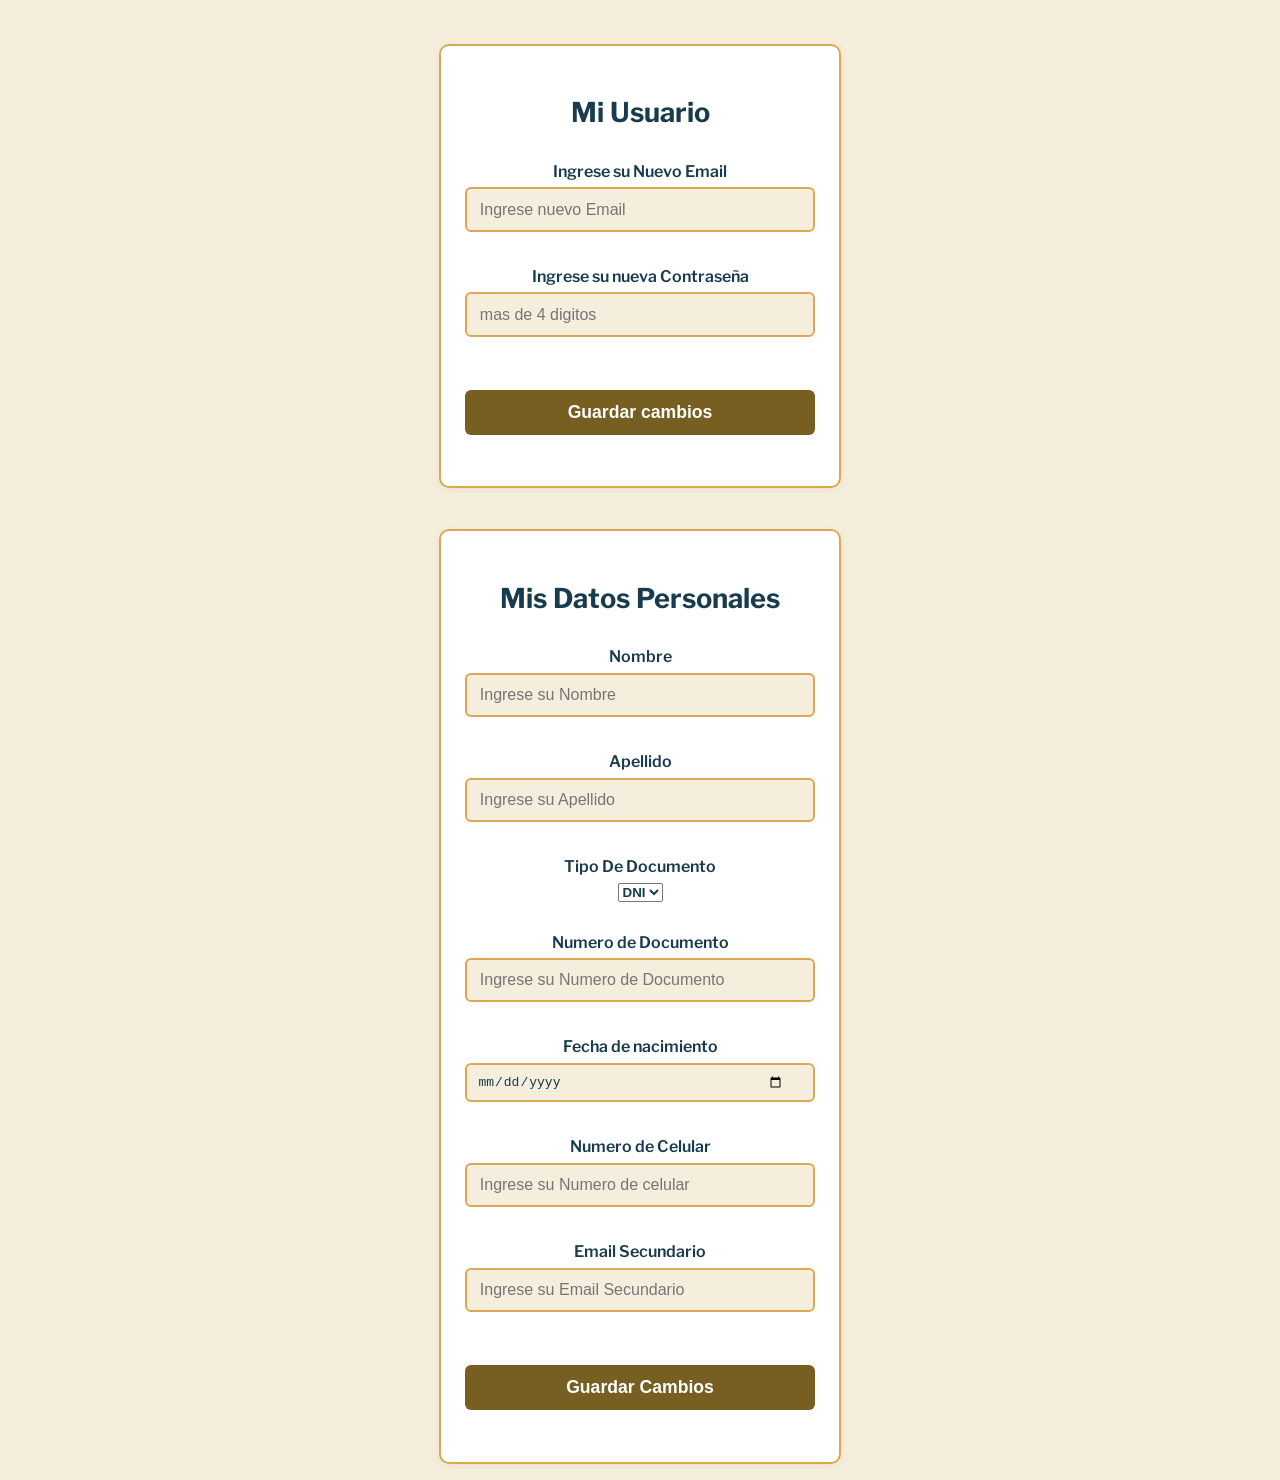
<file: html/datos-personales.html>
﻿﻿<!DOCTYPE html>
<html lang="es">
  <head>
    <meta charset="UTF-8" />
    <meta name="viewport" content="width=device-width, initial-scale=1.0" />
    <link rel="stylesheet" href="/css/estilo-datos-personales.css" />
    <link rel="stylesheet" href="/css/temas-colores-fuentes.css" />
    <title>Datos Personales</title>
  </head>
  <body id="cuerpo" class="light-theme">
    <form id="formMiUsuario">
      <h1 id="titulo">Mi Usuario</h1>

      <div class="input-box">
        <label class="etiqueta" for="nombre">Ingrese su Nuevo Email</label>

        <input name="email" placeholder="Ingrese nuevo Email" />
      </div>
      <div class="input-box">
        <label class="etiqueta" for="contraseña"
          >Ingrese su nueva Contraseña</label
        >

        <input type="password" name="password" placeholder="mas de 4 digitos" />
      </div>
      <button type="submit" id="boton">Guardar cambios</button>
      <div id="mensajeValidacionUsuario" class="error"></div>
    </form>
    <form id="formDatos">
      <h1 id="titulo">Mis Datos Personales</h1>

      <div class="input-box">
        <label class="etiqueta" for="nombre">Nombre</label>
        <input type="text" name="nombre" placeholder="Ingrese su Nombre" />
      </div>
      <div class="input-box">
        <label for="apellido" class="etiqueta">Apellido</label>
        <input type="text" name="apellido" placeholder="Ingrese su Apellido" />
      </div>
      <div class="input-select">
        <label for="tipo" class="etiqueta">Tipo De Documento</label>
        <select class="select" name="Tipo de Documento">
          <option value="DNI">DNI</option>
          <option value="LE">LE</option>
          <option value="LC">LC</option>
          <option value="CI">CI</option>
        </select>
      </div>
      <div class="input-box">
        <label for="nro-de-documento" class="etiqueta"
          >Numero de Documento</label
        >
        <input
          type="number"
          name="nro-de-documento"
          placeholder="Ingrese su Numero de Documento"
        />
      </div>
      <div class="input-box">
        <label for="fecha" class="etiqueta">Fecha de nacimiento</label>
        <input type="date" id="fecha" name="fecha" />
      </div>
      <div class="input-box">
        <label for="nro-de-celular" class="etiqueta">Numero de Celular</label>
        <input
          type="number"
          name="nro-de-celular"
          placeholder="Ingrese su Numero de celular"
        />
      </div>
      <div class="input-box">
        <label class="etiqueta" for="nombre">Email Secundario</label>

        <input
          type="email"
          name="email-secundario"
          placeholder="Ingrese su Email Secundario"
        />
      </div>
      <button type="submit" id="boton">Guardar Cambios</button>
      <div id="mensajeValidacionDatos" class="error"></div>
    </form>
    <script src="/js/cambiar-modo/cambiar-modo-formulario.js"></script>
    <script src="../js/validaciones/datos-personales.js"></script>
  </body>
</html>
</file>
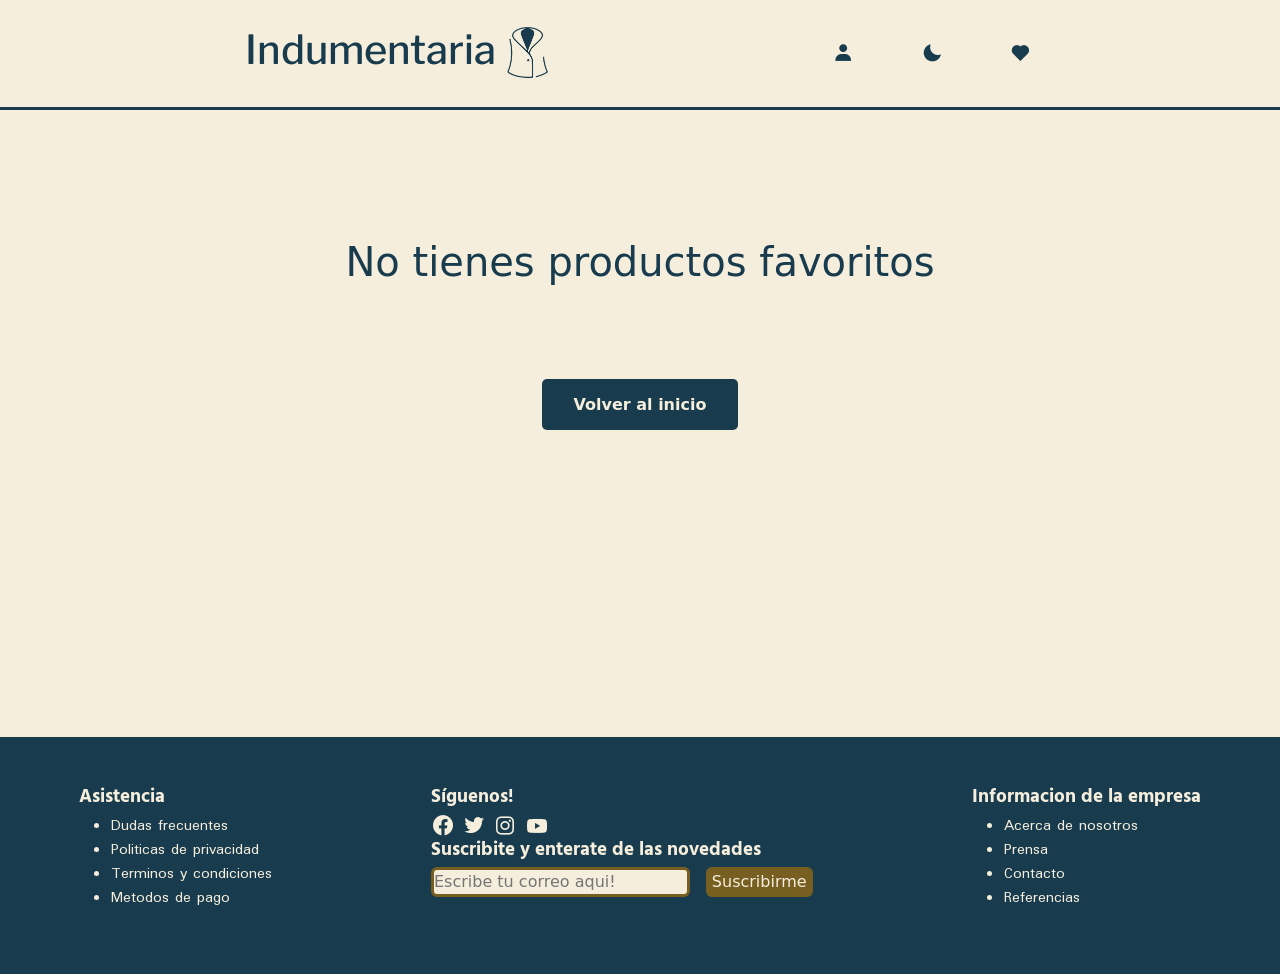
<file: html/favoritos.html>
<!DOCTYPE html>
<html lang="es">

<head>
   <meta charset="UTF-8">
   <meta name="viewport" content="width=device-width, initial-scale=1.0">
   <title>Grupo 13 | Indumentaria</title>
   <link href="https://cdn.jsdelivr.net/npm/bootstrap@5.3.7/dist/css/bootstrap.min.css" rel="stylesheet"
      integrity="sha384-LN+7fdVzj6u52u30Kp6M/trliBMCMKTyK833zpbD+pXdCLuTusPj697FH4R/5mcr" crossorigin="anonymous">
   <link rel="stylesheet" href="/css/temas-colores-fuentes.css">
   <link rel="stylesheet" href="/css/estilo-favoritos.css">
   <link href='https://unpkg.com/boxicons@2.1.4/css/boxicons.min.css' rel='stylesheet'>
</head>

<body id="cuerpo" class="light-theme">
   <header id="encabezado-principal" class="light-theme">
      <a href="/index.html">
         <div id="titulo-logo" class="logo-iconos">
            <h1>Indumentaria</h1>
            <img id="logo" src="/assets/img/logo-light.png" alt="logo de la web">
         </div>
      </a>

      <div id="iconos">
         <a href="/html/login.html">
            <i class='bx  bxs-user'></i>
            <h3>Iniciar Sesión</h3>
         </a>

         <div id="toggleModoOscuro">
            <i id="luna-sol" class='bx  bxs-moon'></i>
            <h3 id="texto-modo">Modo Oscuro</h3>
         </div>

         <div id="favoritos">
            <a href="/html/favoritos.html">
               <i class='bx  bxs-heart' ></i> 
               <h3>Favoritos</h3>
            </a>
         </div>

      </div>
   </header>
   

   <main>
      <section id="seccion-favoritos" class="light-theme">

      </section>
   </main>

   <footer id="footer-principal" class="light-theme">
      <div id="footer-principal-izquierda">
         <span class="titulos-footer">Asistencia</span>
         <ul class="listas-footer">
            <li>Dudas frecuentes</li>
            <li>Politicas de privacidad</li>
            <li>Terminos y condiciones</li>
            <li>Metodos de pago</li>
         </ul>
      </div>
      <div id="footer-principal-centro">
         <span class="titulos-footer">Síguenos!</span>
         <div class="iconos-footer">
            <i class='bx  bxl-facebook-circle'></i>
            <i class='bx bxl-twitter'></i>
            <i class='bx bxl-instagram'></i>
            <i class='bx  bxl-youtube'></i>

         </div>
         <div class="signUp">
            <span class="titulos-footer">Suscribite y enterate de las novedades</span>
            <div class="input-footer">
               <input type="text" placeholder="Escribe tu correo aqui!">
               <button class="boton-suscribete">Suscribirme</button>
            </div>
         </div>
      </div>
      <!-- <div id="footer-principal-centro">
         <img id="qr-code" src="assets/img/qr.png" />
      </div> -->
      <div id="footer-principal-izquierda">
         <span class="titulos-footer">Informacion de la empresa</span>
         <ul class="listas-footer">
            <li>Acerca de nosotros</li>
            <li>Prensa</li>
            <li>Contacto</li>
            <li>Referencias</li>
         </ul>
      </div>
   </footer>

   
   <!-- Scripts -->
   <script type="module" src="/js/favoritos/mostrar-favoritos.js"></script>
   
</body>

</html>
</file>
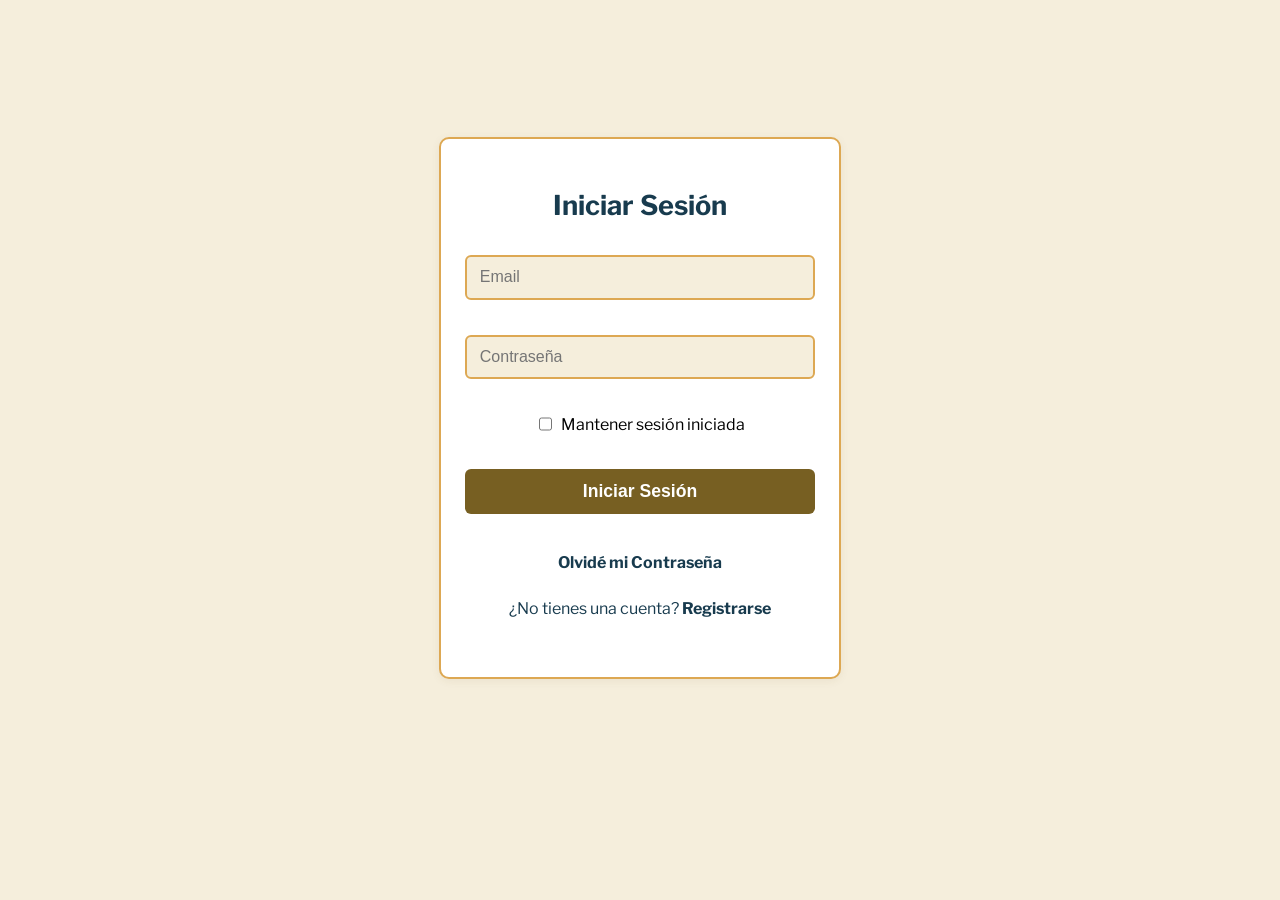
<file: html/login.html>
﻿<!DOCTYPE html>
<html lang="es">
  <head>
    <meta charset="UTF-8" />
    <meta name="viewport" content="width=device-width, initial-scale=1.0" />
    <link rel="stylesheet" href="/css/estilo-login.css" />
    <link rel="stylesheet" href="/css/temas-colores-fuentes.css" />
    <title>Iniciar Sesión</title>
  </head>

  <body id="cuerpo" class="light-theme">
    <form>
      <h1 id="titulo-login" class="light-theme">Iniciar Sesión</h1>

      <div class="input-box">
        <input name="email" placeholder="Email" />
      </div>

      <div class="input-box">
        <input type="password" name="password" placeholder="Contraseña" />
      </div>

      <div class="recuerdame">
        <input type="checkbox" name="recuerdame" id="recuerdame" />
        <label for="recuerdame">Mantener sesión iniciada</label>
      </div>

      <button id="boton-login" type="submit">Iniciar Sesión</button>

      <div id="mensajeValidacion" class="error"></div>

      <a id="olvide" href="recuperar-password.html">
        <strong>Olvidé mi Contraseña</strong>
      </a>

      <h5 id="no-tengo-una-cuenta">
        ¿No tienes una cuenta?
        <a href="registrarse.html">
          <strong> Registrarse </strong>
        </a>
      </h5>
    </form>
    <script src="/js/cambiar-modo/cambiar-modo-formulario.js"></script>
    <script src="/js/validaciones/login.js"></script>
  </body>
</html>
</file>
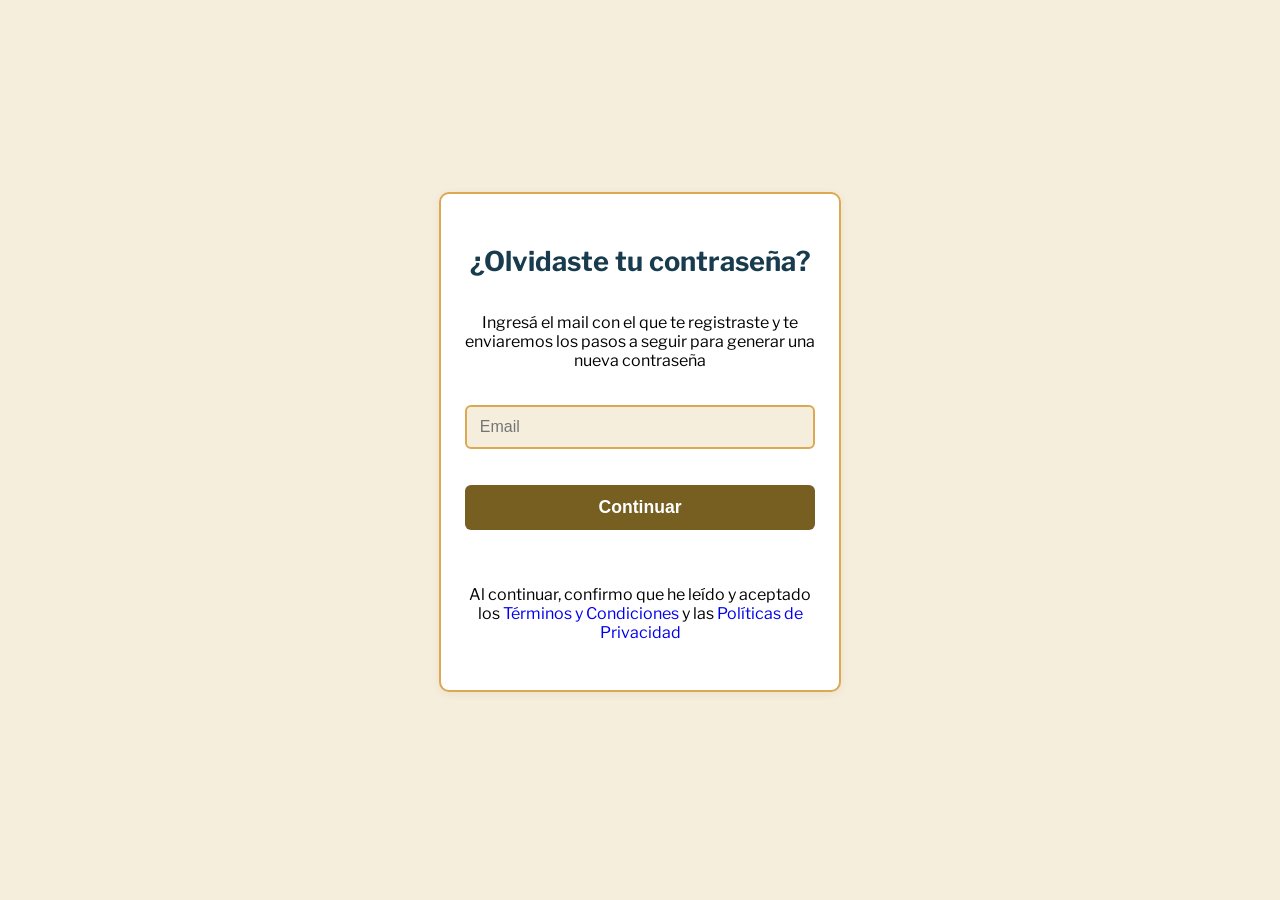
<file: html/recuperar-password.html>
﻿﻿<!DOCTYPE html>
<html lang="es">
  <head>
    <meta charset="UTF-8" />
    <meta name="viewport" content="width=device-width, initial-scale=1.0" />
    <link rel="stylesheet" href="/css/estilo-recuperar-password.css" />
    <link rel="stylesheet" href="/css/temas-colores-fuentes.css" />
    <title>Recuperar Contraseña</title>
  </head>

  <body id="cuerpo" class="light-theme">
    <form>
      <h1 id="titulo-recuperar">¿Olvidaste tu contraseña?</h1>

      <p>
        Ingresá el mail con el que te registraste y te enviaremos los pasos a
        seguir para generar una nueva contraseña
      </p>

      <div class="input-box">
        <input name="email" placeholder="Email" />
      </div>

      <button id="boton-recuperar" type="submit">Continuar</button>

      <div id="mensajeValidacion" class="error"></div>

      <p>
        Al continuar, confirmo que he leído y aceptado los
        <a href="#">Términos y Condiciones</a> y las
        <a href="#">Políticas de Privacidad</a>
      </p>
    </form>
    <script src="/js/cambiar-modo/cambiar-modo-formulario.js"></script>
    <script src="../js/validaciones/recuperar-password.js"></script>
  </body>
</html>
</file>
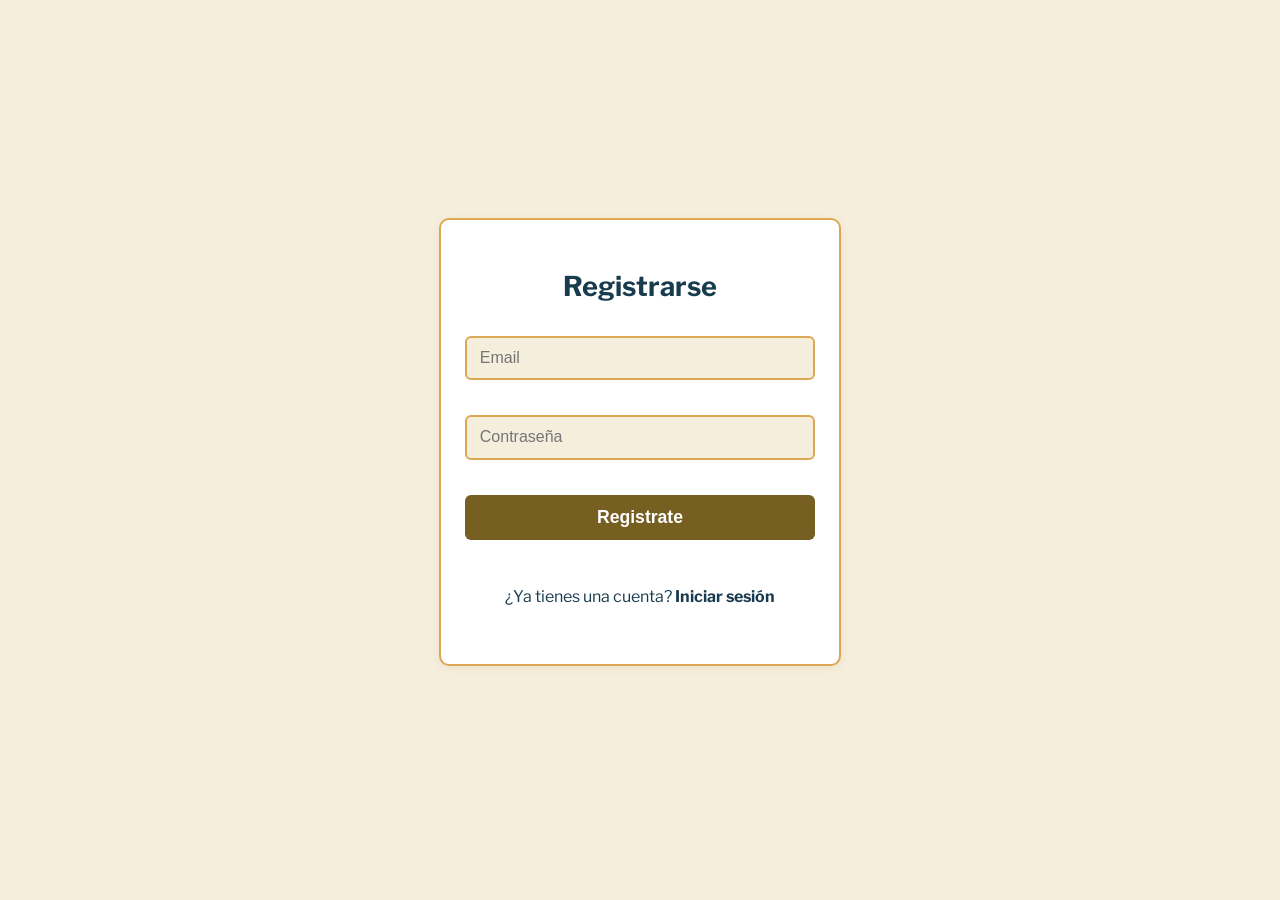
<file: html/registrarse.html>
﻿﻿<!DOCTYPE html>
<html lang="es">
  <head>
    <meta charset="UTF-8" />
    <meta name="viewport" content="width=device-width, initial-scale=1.0" />
    <link rel="stylesheet" href="/css/estilo-registrarse.css" />
    <link rel="stylesheet" href="/css/temas-colores-fuentes.css" />
    <title>Registrarse</title>
  </head>

  <body id="cuerpo" class="light-theme">
    <form>
      <h1 id="titulo-registrarse">Registrarse</h1>

      <div class="input-box">
        <input name="email" placeholder="Email" />
      </div>

      <div class="input-box">
        <input type="password" name="password" placeholder="Contraseña" />
      </div>

      <button id="boton-registrarse" type="submit">Registrate</button>

      <div id="mensajeValidacion" class="error"></div>

      <h5 id="tengo-una-cuenta">
        ¿Ya tienes una cuenta?
        <a href="login.html">
          <strong> Iniciar sesión </strong>
        </a>
      </h5>
    </form>
    <script src="/js/cambiar-modo/cambiar-modo-formulario.js"></script>
    <script src="../js/validaciones/registrarse.js"></script>
  </body>
</html>
</file>
<file: css/estilo-datos-personales.css>
﻿/* estilos-datos-personales.css */
#cuerpo {
  font-family: "Libre Franklin", Arial, sans-serif;
  margin: 0 auto;
  display: flex;
  justify-content: center;
  align-items: center;
  min-height: 100vh;
  flex-direction: column;
  gap: 10px;
}

#cuerpo.light-theme {
    background-color: var(--light-color-fondo);
}

#cuerpo.dark-theme {
    background-color: var(--dark-color-fondo);
}

form {
  background-color: #fff;
  border: 2px solid #dda853;
  border-radius: 10px;
  padding: 2em 1.5em;
  width: 100%;
  max-width: 350px;
  box-shadow: 0 2px 8px rgba(119, 95, 34, 0.08);
  display: flex;
  flex-direction: column;
  gap: 1.2em;
  margin-top: 15px;
}

#titulo {
  color: #183b4e;
  text-align: center;
  margin-bottom: 0.5em;
  font-size: 1.7em;
}
.etiqueta {
  color: #183b4e;
  display: block;
  text-align: center;
  margin-bottom: 0.4em;
  font-weight: 600;
}
.select {
  color: #183b4e;
  text-align: center;
  margin-bottom: 0.4em;
  font-weight: 600;
}

.input-box {
  position: relative;
  margin-bottom: 1em;
}

.input-box input {
  width: 100%;
  padding: 0.7em 2.2em 0.7em 0.8em;
  border: 2px solid #dda853;
  border-radius: 6px;
  font-size: 1em;
  background-color: #f5eedc;
  color: #183b4e;
  outline: none;
  box-sizing: border-box;
}

.input-box input:focus {
  border-color: #775f22;
  background-color: #fff;
}
.input-select {
  color: #183b4e;
  text-align: center;
  margin-bottom: 0.4em;
  font-weight: 600;
}

#boton {
  width: 100%;
  padding: 0.7em 0;
  background-color: #775f22;
  color: #fff;
  border: none;
  border-radius: 6px;
  font-size: 1.1em;
  font-weight: 600;
  cursor: pointer;
  margin-top: 1em;
}

#boton:hover {
  background-color: #dda853;
  color: #183b4e;
}
</file>
<file: css/temas-colores-fuentes.css>
﻿/* URL Paleta de colores LIGHT: https://www.coloreasily.com/?colors=183B4E-F5EEDC-775f22-183B4E-DDA853 */
/* URL Paleta de colores DARK: https://www.coloreasily.com/?colors=ede0bd-2b230c-dcc37f-236a80-b85232 */
@import url('https://fonts.googleapis.com/css2?family=Libre+Franklin');
@import url('https://fonts.googleapis.com/css2?family=Padauk');
@import url('https://fonts.googleapis.com/css2?family=Hind+Guntur');

:root {


   --light-color-fondo: #f5eedc;
   --light-color-1: #183b4e;
   --light-color-2: #775f22;
   --light-color-3: #dda853;

   --dark-color-fondo: #041C32;
   --dark-color-1: #f5eedc;
   --dark-color-2: #ECB365;

}

/* .light-theme {
   color: var(--light-color-1);
   background-color: var(--light-color-fondo);
}

.dark-theme {
   color: var(--dark-color-1);
   background-color: var(--dark-color-fondo);
} */
</file>
<file: css/estilo-favoritos.css>
* {
   margin: 0;
   padding: 0;
   box-sizing: border-box;
}

#cuerpo.light-theme {
   background-color: var(--light-color-fondo);
}

#cuerpo.dark-theme {
   background-color: var(--dark-color-fondo);
}

#encabezado-principal {
   background-color: var(--light-color-fondo);
   color: var(--light-color-1);
   width: 100%;
   max-width: 100%;
   margin: 0;
   font-family: 'Libre Franklin';
   padding: 1.4em;
   display: flex;
   justify-content: space-evenly;
   align-items: center;
}

#encabezado-principal.light-theme {
   background-color: var(--light-color-fondo);
   color: var(--light-color-1);
   border-bottom: 3px solid var(--light-color-1);
}

#encabezado-principal.light-theme a {
   color: var(--light-color-1);
}

#encabezado-principal.light-theme input {
   border: 3px solid var(--light-color-1);
}

#encabezado-principal.dark-theme {
   background-color: var(--dark-color-fondo);
   color: var(--dark-color-1);
   border-bottom: 3px solid var(--dark-color-1);
}

#encabezado-principal.dark-theme a {
   color: var(--dark-color-1);
}

#encabezado-principal.dark-theme input {
   border: 3px solid var(--dark-color-1);
}

#encabezado-principal a {
   display: flex;
   text-decoration: none;
}

#titulo-logo {
   font-size: 1.3em;
   display: flex;
   align-items: center;
   gap: 0.02em;
}

#logo {
   width: 3em;
   margin-right: 1em;
}

#iconos {
   display: flex;
   gap: 2em;
   align-items: center;
}

#iconos a {
   text-decoration: none;
   display: flex;
   align-items: center;
   gap: 0.5em;
}

#toggleModoOscuro {
   display: flex;
   align-items: center;
   gap: 0.5em;
   cursor: pointer;
}

#iconos i {
   font-size: 1.3em;
   margin-left: 1.5em;
   margin-right: 0.2em;
   padding: 0;
}

#iconos h3 {
   font-size: 1.3em;
   margin: 0;
}

#seccion-favoritos {
   display: grid;
   grid-template-columns: repeat(3, 30%);
   justify-content: center;
   gap: 4em;
   margin-top: 3em;
   padding-bottom: 5em;
}

#seccion-favoritos.light-theme {
   background-color: var(--light-color-fondo);
}

#seccion-favoritos.light-theme article {
   background-color: var(--light-color-2);
   border-color: var(--light-color-2);
   color: var(--light-color-fondo);
}

#seccion-favoritos.light-theme p {
   color: var(--light-color-fondo);
}

#seccion-favoritos.light-theme h4 {
   color: var(--light-color-fondo);
}

/* Asegurar que los elementos internos de las cards tengan los colores correctos en modo claro */
#seccion-favoritos.light-theme .item-valor-nombre,
#seccion-favoritos.light-theme .item-valor-autor,
#seccion-favoritos.light-theme .item-valor-descripcion,
#seccion-favoritos.light-theme .item-valor-rating {
   color: var(--light-color-fondo);
}

#seccion-favoritos.light-theme .item-campo-personalizado_1,
#seccion-favoritos.light-theme .item-campo-personalizado_2,
#seccion-favoritos.light-theme .item-campo-personalizado_3,
#seccion-favoritos.light-theme .item-campo-personalizado_4,
#seccion-favoritos.light-theme .item-campo-personalizado_5 {
   color: var(--light-color-fondo);
}

#seccion-favoritos.light-theme .item-valor-personalizado_1,
#seccion-favoritos.light-theme .item-valor-personalizado_2,
#seccion-favoritos.light-theme .item-valor-personalizado_3,
#seccion-favoritos.light-theme .item-valor-personalizado_4,
#seccion-favoritos.light-theme .item-valor-personalizado_5 {
   color: var(--light-color-fondo);
}

#seccion-favoritos.dark-theme {
   background-color: var(--dark-color-fondo);
}

#seccion-favoritos.dark-theme article {
   background-color: var(--dark-color-2);
   border-color: var(--dark-color-2);
   color: var(--dark-color-fondo);
}

#seccion-favoritos.dark-theme p {
   color: var(--dark-color-fondo);
}

#seccion-favoritos.dark-theme h4 {
   color: var(--dark-color-fondo);
}

/* Asegurar que los elementos internos de las cards tengan los colores correctos en modo oscuro */
#seccion-favoritos.dark-theme .item-valor-nombre,
#seccion-favoritos.dark-theme .item-valor-autor,
#seccion-favoritos.dark-theme .item-valor-descripcion,
#seccion-favoritos.dark-theme .item-valor-rating {
   color: var(--dark-color-fondo);
}

#seccion-favoritos.dark-theme .item-campo-personalizado_1,
#seccion-favoritos.dark-theme .item-campo-personalizado_2,
#seccion-favoritos.dark-theme .item-campo-personalizado_3,
#seccion-favoritos.dark-theme .item-campo-personalizado_4,
#seccion-favoritos.dark-theme .item-campo-personalizado_5 {
   color: var(--dark-color-fondo);
}

#seccion-favoritos.dark-theme .item-valor-personalizado_1,
#seccion-favoritos.dark-theme .item-valor-personalizado_2,
#seccion-favoritos.dark-theme .item-valor-personalizado_3,
#seccion-favoritos.dark-theme .item-valor-personalizado_4,
#seccion-favoritos.dark-theme .item-valor-personalizado_5 {
   color: var(--dark-color-fondo);
}


.articulo-categoria {
   border-radius: 10px;
   border: solid 9px;
   max-height: 69em;
}

.articulo-categoria h4 {
   font-family: 'Libre Franklin';
   font-weight: bolder;
   font-size: 1em;
}

.articulo-categoria p {
   font-family: 'Padauk';
}

.header-articulo {
   font-family: 'Padauk';
   line-height: 1em;
}

.encabezado-carta {
   display: flex;
   justify-content: space-between;
   margin-top: 0.3em;
   font-family: 'Hind Guntur';
   font-size: 1.3em;
   margin-bottom: 0;
   word-spacing: -5px;
}

.formato-texto-cartas {
   font-weight: bold;
   margin-right: 0.5em;
}

.item-valor-nombre {
   font-weight: bold;
}

.nombre-favorito {
   display: flex;
   gap: 0.5em;
}

.favorito-activo {
   color: rgb(232, 148, 162) !important;
}

.favorito-inactivo {
   color: gray !important;
}

.bxs-heart-circle {
   font-size: 1.1em;
   position: relative;
   bottom: 0.23em;
   cursor: pointer;
}

.item-valor-portada {
   max-width: 100%;
   max-height: 100%;
   object-fit: cover;
}

.item-valor-descripcion {
   margin-top: 1em;
   text-align: center;
}

.detalle-articulo {
   display: flex;
   justify-content: space-around;
   margin-top: 1em;
}

.detalle-articulo .precio,
.detalle-articulo .stock,
.detalle-articulo .color {
   text-align: center;
}

.detalle-articulo .color p {
   text-align: center;
   white-space: pre-line;
   line-height: 1.5em;
}

.item-valor-personalizado_3 {
   white-space: pre-line;
}

.footer-articulo .datos,
.footer-articulo .origen {
   text-align: start;
}

.rating {
   display: flex;
   justify-content: center;
   gap: 0.3em;
   margin-top: 0.5em;
}

.rating .bxs-star {
   font-size: 0.8em;
   color: gold;
   margin-bottom: 0.16em;
}

.rating .bx-star {
   font-size: 0.8em;
   color: #ccc;
   margin-bottom: 0.16em;
}


.sin-favoritos {
   text-align: center;
   padding: 5em 2em;
   margin-top: 3em;
}

.sin-favoritos h2 {
   font-size: 2.5em;
   margin-bottom: 1em;
   color: var(--light-color-1);
}

.sin-favoritos p {
   font-size: 1.2em;
   margin-bottom: 2em;
   color: var(--light-color-1);
}

.boton-volver-home {
   background-color: var(--light-color-1);
   color: var(--light-color-fondo);
   padding: 1em 2em;
   text-decoration: none;
   border-radius: 5px;
   font-weight: bold;
   transition: background-color 0.3s ease;
}


.dark-theme .sin-favoritos h2,
.dark-theme .sin-favoritos p {
   color: var(--dark-color-1);
}

.dark-theme .boton-volver-home {
   background-color: var(--dark-color-1);
   color: var(--dark-color-fondo);
}

#footer-principal {
   display: flex;
   justify-content: space-around;
   padding-top: 3em;
   padding-bottom: 3em;
   margin-top: 10em;
}

#footer-principal.light-theme {
   background-color: var(--light-color-1);
   color: var(--light-color-fondo);
}

#footer-principal.light-theme input {
   border-color: var(--light-color-2);
   background-color: var(--light-color-fondo);
}

#footer-principal.light-theme button {
   background-color: var(--light-color-2);
   color: var(--light-color-fondo);
}

#footer-principal.light-theme button:hover {
   background-color: var(--light-color-3);
   color: var(--light-color-1);
}

#footer-principal.dark-theme {
   background-color: var(--dark-color-1);
   color: var(--dark-color-fondo);
}

#footer-principal.dark-theme input {
   border-color: var(--dark-color-2);
   background-color: var(--dark-color-fondo);
   color: white;
}

#footer-principal.dark-theme button {
   background-color: var(--dark-color-2);
   color: var(--dark-color-fondo);
}

#footer-principal.dark-theme button:hover {
   background-color: var(--dark-color-3);
   color: var(--dark-color-1);
}

#footer-principal li {
   font-family: 'Padauk';
}

.iconos-footer {
   display: flex;
   font-size: 1.5em;
   gap: 0.3em;
}

.iconos-footer img {
   width: 1.3em;
}

.titulos-footer {
   font-family: 'Hind Guntur';
   font-size: 1.2em;
   font-weight: bold;
}

.input-footer {
   display: flex;
   gap: 1em;
}

.input-footer input {
   width: 100%;
   border: 3px solid;
   border-radius: 6px;
   font-size: 1em;
   box-sizing: border-box;
}

.boton-suscribete {
   width: 10em;
   border: none;
   border-radius: 6px;
   cursor: pointer;
}

/* Responsive design */
@media (max-width: 1501px) {
   #iconos h3 {
      display: none;
   }
}

@media (max-width: 1200px) {
   #seccion-favoritos {
      grid-template-columns: repeat(2, 45%);
   }
}

@media (max-width: 820px) {
   #encabezado-principal {
      flex-direction: column;
      align-items: center;
   }

   #titulo-logo h1 {
      display: block;
   }

   #titulo-logo {
      margin-bottom: 0.3em;
      margin-left: 3em;
   }

   #iconos {
      display: flex;
      justify-content: space-between;
      gap: 2em;
      margin-top: 1em;
   }

   #iconos i {
      margin: 0;
   }

   #footer-principal {
      flex-direction: column;
      gap: 1em;
      padding: 1.4em;
   }

   #seccion-favoritos {
      grid-template-columns: 1fr;
      gap: 2em;
      margin: 2em 1em;
   }
   
   .articulo-categoria {
      max-height: none;
   }
}


#seccion-favoritos .rating .bxs-star {
   color: gold !important;
}

#seccion-favoritos .rating .bx-star {
   color: #ccc !important;
}

#seccion-favoritos .favorito-activo {
   color: rgb(232, 148, 162) !important;
}

#seccion-favoritos .favorito-inactivo {
   color: gray !important;
}


#seccion-favoritos .item-valor-portada {
   max-width: 100%;
   max-height: 100%;
   object-fit: cover;
}
</file>
<file: css/estilo-login.css>
﻿#cuerpo {
    font-family: 'Libre Franklin', Arial, sans-serif;
    margin: 0, auto;
    display: flex;
    justify-content: center;
    align-items: center;
    min-height: 50em;
}

#cuerpo.light-theme {
    background-color: var(--light-color-fondo);
}

#cuerpo.dark-theme {
    background-color: var(--dark-color-fondo);
}

form {
    background-color: #fff;
    border: 2px solid var(--light-color-3);
    border-radius: 10px;
    padding: 2em 1.5em;
    width: 100%;
    max-width: 350px;
    box-shadow: 0 2px 8px rgba(119, 95, 34, 0.08);
    display: flex;
    flex-direction: column;
    gap: 1.2em;
}

#titulo-login {
    color: var(--light-color-1);
    text-align: center;
    margin-bottom: 0.5em;
    font-size: 1.7em;
}

.input-box {
    position: relative;
    margin-bottom: 1em;
}

.input-box input {
    width: 100%;
    padding: 0.7em 2.2em 0.7em 0.8em;
    border: 2px solid var(--light-color-3);
    border-radius: 6px;
    font-size: 1em;
    background-color: var(--light-color-fondo);
    color: var(--light-color-1);
    outline: none;
    box-sizing: border-box;
}

.input-box input:focus {
    border-color: var(--light-color-2);
    background-color: #fff;
}

.recuerdame {
    display: flex;
    justify-content: center;
    align-items: center;
    gap: 0.4em;
    margin-bottom: 1em;
}

.recuerdame input[type="checkbox"] {
    width: 1em;
    height: 1em;
}


#boton-login {
    width: 100%;
    padding: 0.7em 0;
    background-color: var(--light-color-2);
    color: #fff;
    border: none;
    border-radius: 6px;
    font-size: 1.1em;
    font-weight: 600;
    cursor: pointer;
}

#boton-login:hover {
    background-color: var(--light-color-3);
    color: var(--light-color-1);
}

#olvide {
    color: var(--light-color-1);
    text-decoration: none;
    text-align: center;
}

#no-tengo-una-cuenta {
    text-align: center;
    font-size: 1em;
    color: var(--light-color-1);
    margin-top: 0.5em;
    font-weight: 400;
}

#no-tengo-una-cuenta a {
    color: var(--light-color-1);
    text-decoration: none;
}
</file>
<file: css/estilo-recuperar-password.css>
﻿#cuerpo {
    font-family: 'Libre Franklin', Arial, sans-serif;
    margin: 0, auto;
    display: flex;
    justify-content: center;
    align-items: center;
    min-height: 50em;
}

#cuerpo.light-theme {
    background-color: var(--light-color-fondo);
}

#cuerpo.dark-theme {
    background-color: var(--dark-color-fondo);
}

form {
    background-color: #fff;
    border: 2px solid #dda853;
    border-radius: 10px;
    padding: 2em 1.5em;
    width: 100%;
    max-width: 350px;
    box-shadow: 0 2px 8px rgba(119, 95, 34, 0.08);
    display: flex;
    flex-direction: column;
    gap: 1.2em;
}

form p {
    text-align: center;
}

form a {
    text-decoration: none;
}

#titulo-recuperar {
    color: #183b4e;
    text-align: center;
    margin-bottom: 0.5em;
    font-size: 1.7em;
    margin-bottom: 0;
}

.input-box {
    position: relative;
    margin-bottom: 1em;
}

.input-box input {
    width: 100%;
    padding: 0.7em 2.2em 0.7em 0.8em;
    border: 2px solid #dda853;
    border-radius: 6px;
    font-size: 1em;
    background-color: #f5eedc;
    color: #183b4e;
    outline: none;
    box-sizing: border-box;
}

.input-box input:focus {
    border-color: #775f22;
    background-color: #fff;
}


#boton-recuperar {
    width: 100%;
    padding: 0.7em 0;
    background-color: #775f22;
    color: #fff;
    border: none;
    border-radius: 6px;
    font-size: 1.1em;
    font-weight: 600;
    cursor: pointer;
}

#boton-recuperar:hover {
    background-color: #dda853;
    color: #183b4e;
}
</file>
<file: css/estilo-registrarse.css>
﻿#cuerpo {
    font-family: 'Libre Franklin', Arial, sans-serif;
    margin: 0, auto;
    display: flex;
    justify-content: center;
    align-items: center;
    min-height: 50em;
}

#cuerpo.light-theme {
    background-color: var(--light-color-fondo);
}

#cuerpo.dark-theme {
    background-color: var(--dark-color-fondo);
}

form {
    background-color: #fff;
    border: 2px solid #dda853;
    border-radius: 10px;
    padding: 2em 1.5em;
    width: 100%;
    max-width: 350px;
    box-shadow: 0 2px 8px rgba(119, 95, 34, 0.08);
    display: flex;
    flex-direction: column;
    gap: 1.2em;
}

#titulo-registrarse {
    color: #183b4e;
    text-align: center;
    margin-bottom: 0.5em;
    font-size: 1.7em;
}

.input-box {
    position: relative;
    margin-bottom: 1em;
}

.input-box input {
    width: 100%;
    padding: 0.7em 2.2em 0.7em 0.8em;
    border: 2px solid #dda853;
    border-radius: 6px;
    font-size: 1em;
    background-color: #f5eedc;
    color: #183b4e;
    outline: none;
    box-sizing: border-box;
}

.input-box input:focus {
    border-color: #775f22;
    background-color: #fff;
}


#boton-registrarse {
    width: 100%;
    padding: 0.7em 0;
    background-color: #775f22;
    color: #fff;
    border: none;
    border-radius: 6px;
    font-size: 1.1em;
    font-weight: 600;
    cursor: pointer;
}

#boton-registrarse:hover {
    background-color: #dda853;
    color: #183b4e;
}

#tengo-una-cuenta {
    text-align: center;
    font-size: 1em;
    color: #183b4e;
    margin-top: 0.5em;
    font-weight: 400;
}

#tengo-una-cuenta a {
    color: #183b4e;
    text-decoration: none;
}
</file>
